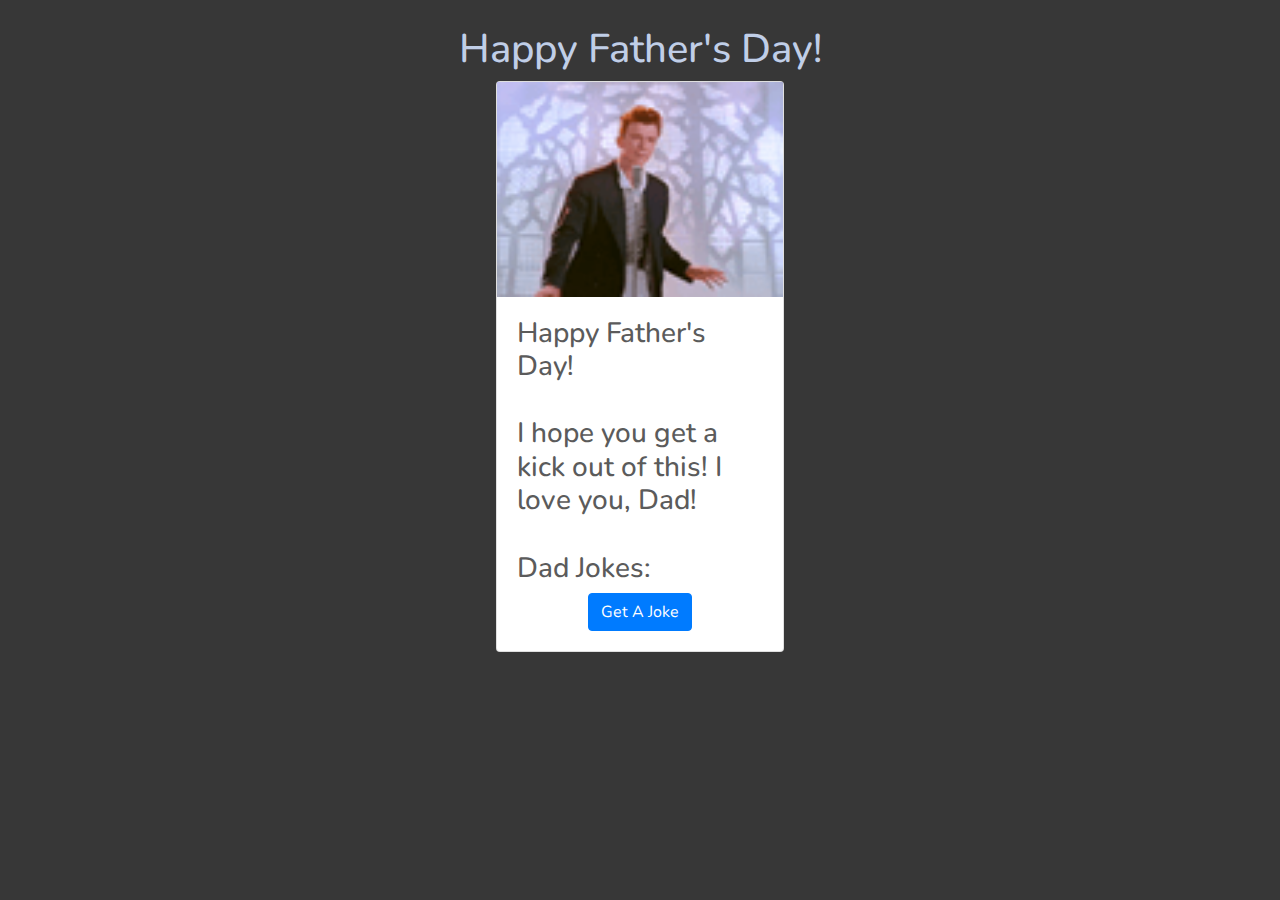
<file: index.html>
<!DOCTYPE html>
<html lang="en">
<head>
  <meta charset="UTF-8">
  <title>Father's Day</title>
  <meta name="viewport" content="width=device-width,initial-scale=1">
  <link rel="stylesheet" href="https://cdn.jsdelivr.net/npm/bootstrap@4.3.1/dist/css/bootstrap.min.css" integrity="sha384-ggOyR0iXCbMQv3Xipma34MD+dH/1fQ784/j6cY/iJTQUOhcWr7x9JvoRxT2MZw1T" crossorigin="anonymous">
  <link rel="stylesheet" href="style.css" type="text/css">
</head>
<body>
<div class="container">
  <div class="row">
    <div class="col">
      
      <h1>Happy Father's Day!</h1>

        <div class="card col-xs-3" style="width: 18rem;">
          <img class="animated-gif" src="rickroll_files/rickroll.gif" alt="rick roll gif">
          <div class="card-body align-items-center">
            <h3 class="main-header">
              Happy Father's Day!
              <br>
              <br>
              I hope you get a kick out of this! I love you, Dad!
              <br>
              <br>
              Dad Jokes:
            </h3>
            <h5 id="joke" class="joke"></h5>
            <button 
              type="button" 
              id="get-joke" 
              class="
                get-joke 
                btn 
                btn-primary
                mx-auto 
                d-block">
              Get A Joke
            </button>
          </div>
        </div>
        
    </div>
  </div>
</div>

  <script src="https://code.jquery.com/jquery-3.3.1.slim.min.js" integrity="sha384-q8i/X+965DzO0rT7abK41JStQIAqVgRVzpbzo5smXKp4YfRvH+8abtTE1Pi6jizo" crossorigin="anonymous"></script>
  <script src="https://cdn.jsdelivr.net/npm/popper.js@1.14.7/dist/umd/popper.min.js" integrity="sha384-UO2eT0CpHqdSJQ6hJty5KVphtPhzWj9WO1clHTMGa3JDZwrnQq4sF86dIHNDz0W1" crossorigin="anonymous"></script>
  <script src="https://cdn.jsdelivr.net/npm/bootstrap@4.3.1/dist/js/bootstrap.min.js" integrity="sha384-JjSmVgyd0p3pXB1rRibZUAYoIIy6OrQ6VrjIEaFf/nJGzIxFDsf4x0xIM+B07jRM" crossorigin="anonymous"></script>
  <script src="index.js"></script>
</body>
</html>
</file>
<file: style.css>
@import url('https://fonts.googleapis.com/css2?family=Barlow&family=Nunito&display=swap');

body {
  background-color: rgb(55, 55, 55);
  font-family: 'Nunito', sans-serif;
  color:rgb(192, 206, 231);
  height: 100hv;
  margin: 0;
}

.card {
  margin: 0 auto;
  float: none;
  margin-bottom: 10px;
  color: rgb(91, 91, 91);
}

h1 {
  padding-top: 25px;
  display: flex;
  flex-direction: column;
  justify-content: center;
  text-align: center;
}
</file>
